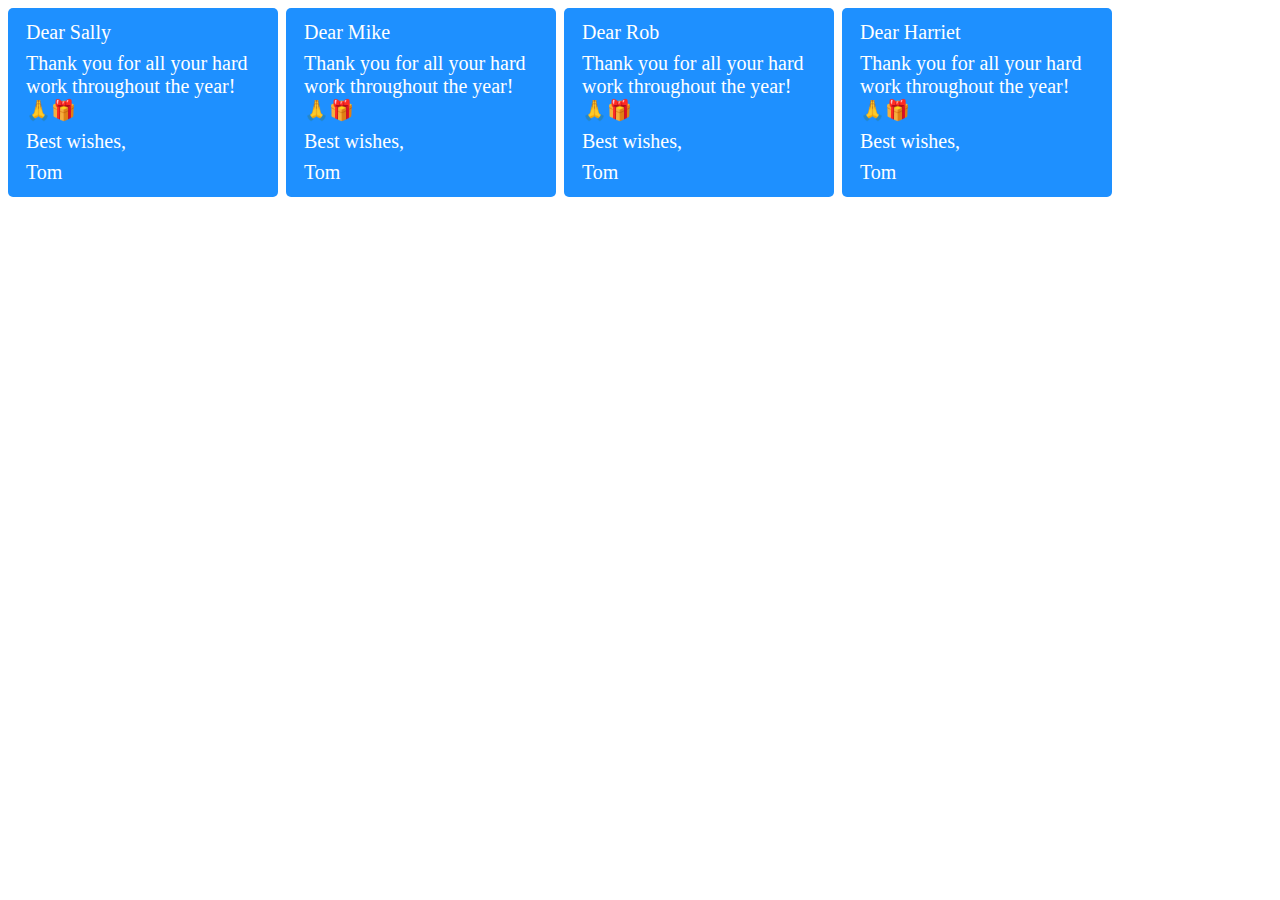
<file: Challenge 10/index.html>
<!doctype html>
<html>

<head>
	<title>10</title>
	<link rel="stylesheet" href="index.css">
</head>

<body>
	<div id="labels-container" class="labels-container"></div>

	<script src="index.js"></script>
</body>

</html>
</file>
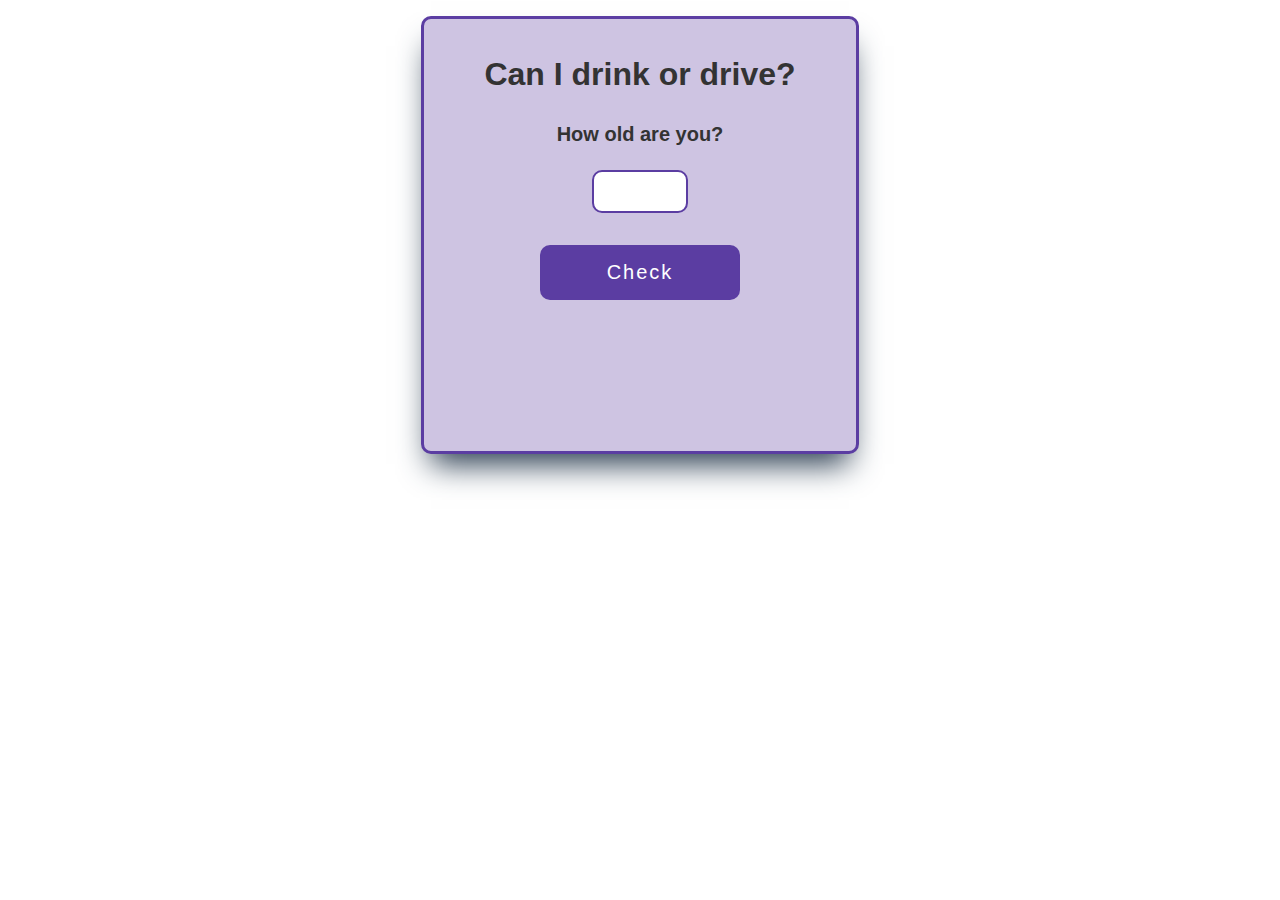
<file: Challenge 12 Drink and Drive age/index.html>
<!doctype html>
<html>
    <head>
        <title>Am I Old Enough?</title>
        <link rel="stylesheet" href="index.css">
    </head>
    <body>
        <main>
            <h1>Can I drink or drive?</h1>
            <div class="input-container">  
                <label for="age">How old are you?</label>
                <input type="number" id="age" name="age"/>
            </div>        
            <button id="btn-check">Check</button>          
            <p id="result-display"></p>
        </main>
        <script src="index.js"></script>
    </body>
</html>
</file>
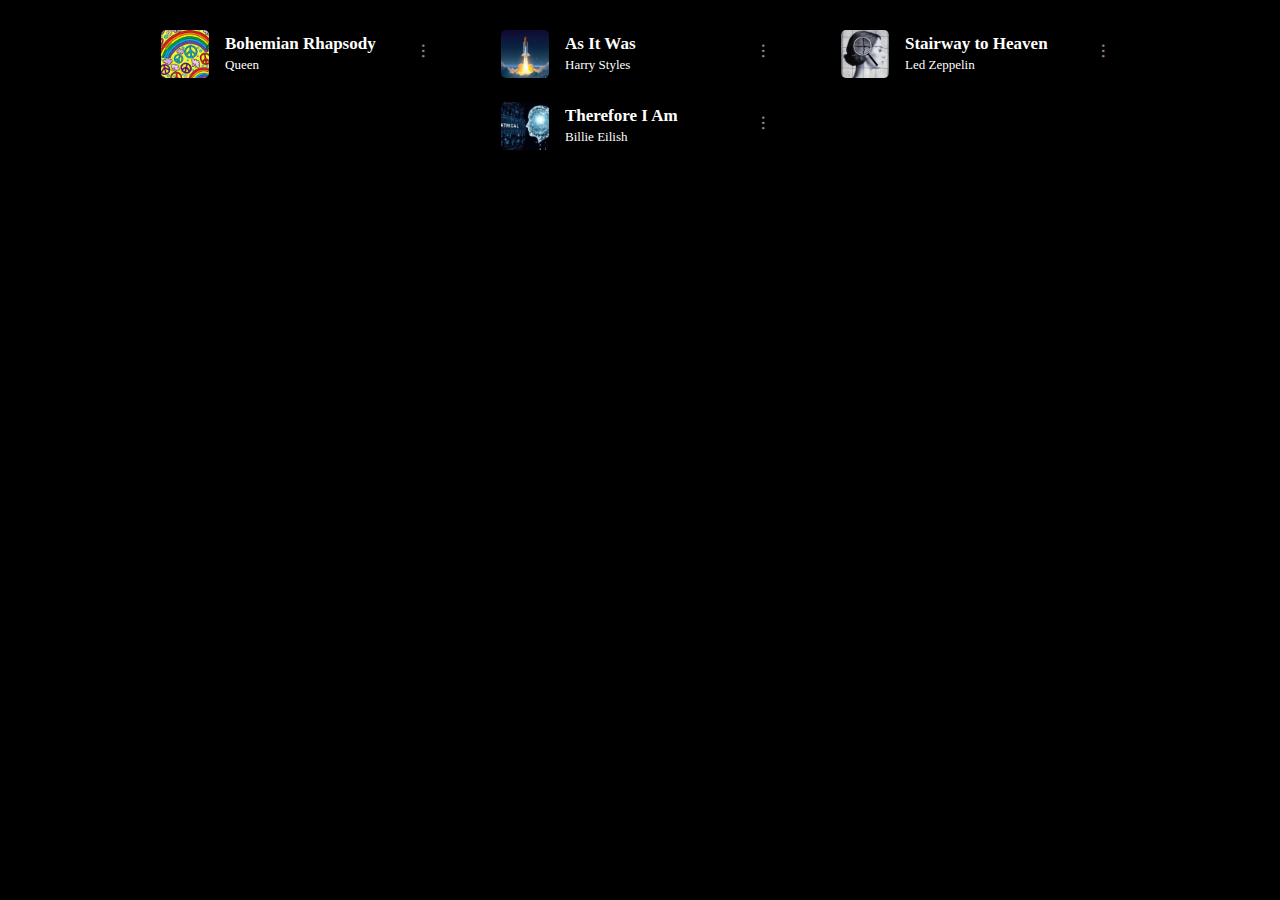
<file: Challenge 2/index.html>
<!DOCTYPE html>
<html>

	<head>
		<link rel="stylesheet" href="index.css">
	</head>

	<body>
		<div class="container" id="container"></div>
		<script src="index.js" type="module"></script>
	</body>

</html>
</file>
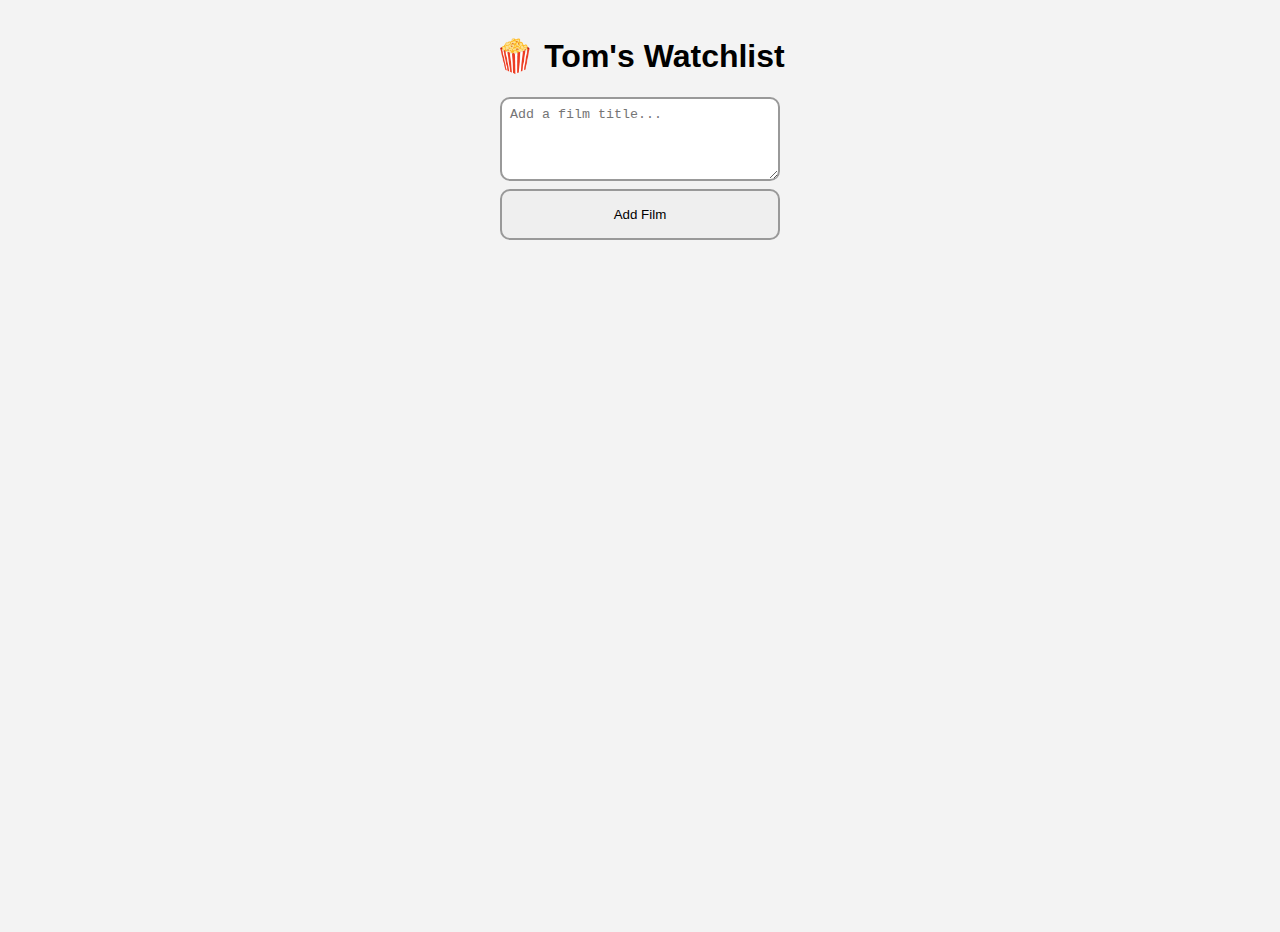
<file: Challenge 4/index.html>
<!doctype html>
<html>

<head>
	<title>Film List App</title>
	<link rel="stylesheet" href="index.css">
</head>

<body>
	<section class="film-list-app" id="film-list-app">
        <h1>🍿 Tom's Watchlist</h1>
		<div class="input-container">
			<textarea placeholder="Add a film title..." id="film-input"></textarea>
			<button id="add-btn">Add Film</button>
		</div>
		<div class="film-list" id="film-list">
			<!-- films go here -->
		</div>
	</section>
	<script src="index.js"></script>
</body>

</html>
</file>
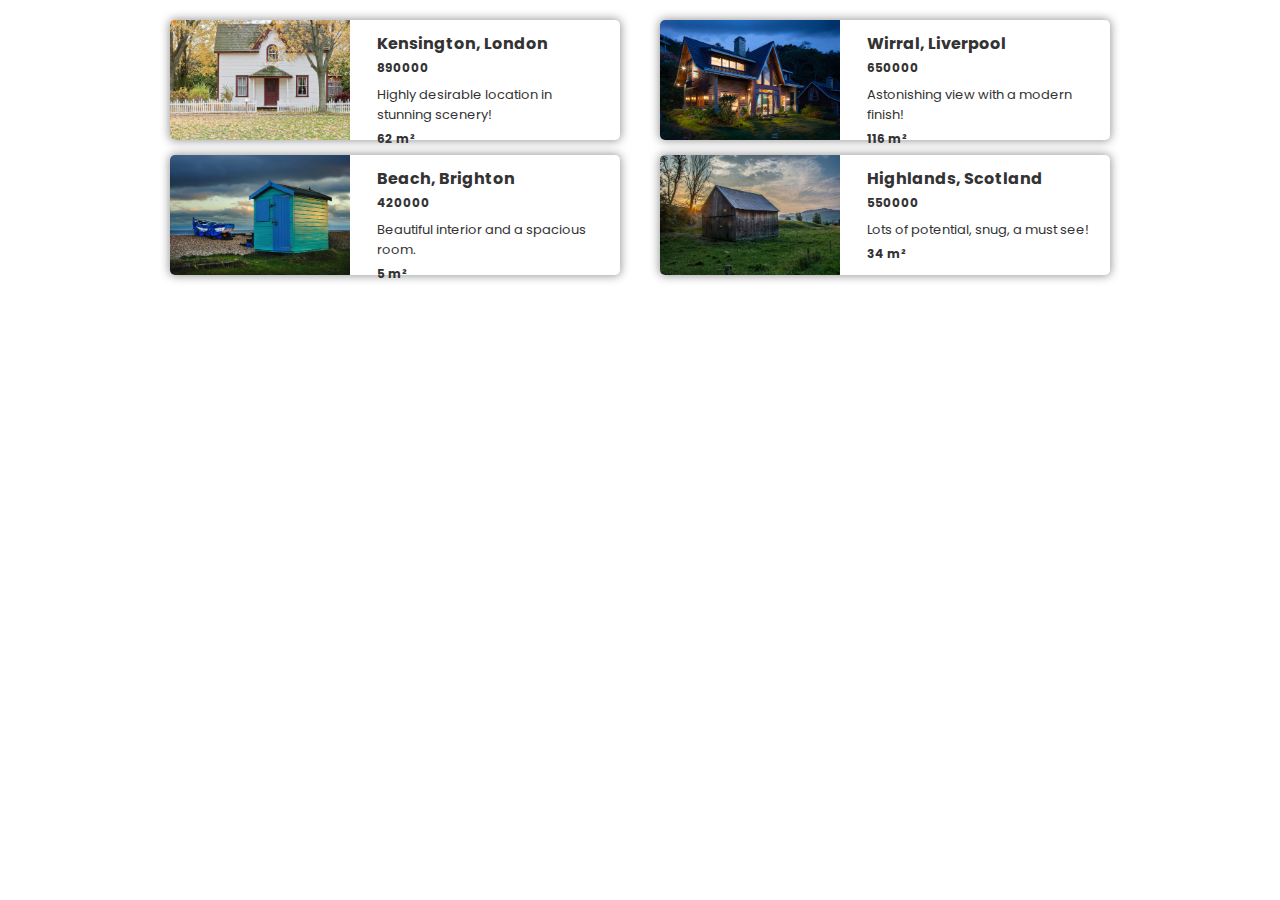
<file: Challenge 9/index.html>
<!doctype html>
<html>

	<head>
		<title>Houses for Sale</title>
		<link rel="stylesheet" href="index.css">
		<link rel="preconnect" href="https://fonts.googleapis.com">
		<link rel="preconnect" href="https://fonts.gstatic.com" crossorigin>
		<link href="https://fonts.googleapis.com/css2?family=Poppins:wght@400;700&display=swap" rel="stylesheet">
	</head>

	<body>
		<section class="container" id="container"></section>
		<script src="index.js" type="module"></script>
	</body>

</html>
</file>
<file: Challenge 10/index.css>
html, body {
  margin: 0;
  padding: 0;
  font-family: 'Poppins';
}

.labels-container {
  display: flex;
  flex-wrap: wrap;
  gap: 8px;
  padding: 8px;
}

p {
  margin: 8px;
  font-size: 20px;
}

.label-card {
  border-radius: 5px;
  width: 250px;
  padding: 5px 10px;
  color: white;
  background-color: dodgerblue;
}
</file>
<file: Challenge 12 Drink and Drive age/index.css>
body {
  margin: 0;
  color: #333333;
  font-family: Verdana, Geneva, Tahoma, sans-serif;
}

main {
  width: 400px;
  height: 400px;
  border: 3px solid #5b3da2;
  border-radius: 10px;
  margin: 16px auto;
  padding: 16px;
  box-shadow: #26394d 0px 20px 30px -10px;
  background-color: #cec4e2;
  display: flex;
  flex-direction: column;
}

h1 {
  text-align: center;
}

button {
  background-color: #5b3da2;
  color: #ffffff;
  border: none;
  border-radius: 10px;
  padding: 16px;
  margin: 32px auto;
  width: 200px;
  font-size: 20px;
  letter-spacing: 2px;
  cursor: pointer;
  transition: transform 0.3s ease-in-out;
}

button:hover {
  transform: scale(1.1);
}

.input-container {
  display: flex;
  flex-direction: column;
}

label {
  margin: 8px auto 24px auto;
  font-size: 20px;
  font-weight: bold;
}

p {
  margin: 0 auto;
  text-align: center;
  font-size: 24px;
  width: 280px;
}

input[type=number] {
  height: 37px;
  width: 80px;
  margin: auto;
  border-radius: 10px;
  border: 2px solid #5b3da2;
  padding-left: 10px;
}
</file>
<file: Challenge 2/index.css>
body {
    background-color: #000000;
    margin: 0;
    color: white;
    font-size: 16px;
}

.container {
    display: flex;
    flex-wrap: wrap;
    justify-content: center;
    padding: 20px;
}

.card {
    display: flex;
    justify-content: space-between;
    background: #000000;
    width: 100%; 
    max-width: 300px;
    padding: 0 11px;
    box-sizing: border-box;
    transition: box-shadow 0.3s ease;
    margin: 0 20px 5px 20px;
    border-radius: 5px;
}

.card-start {
    display: flex;
    flex-direction: column;
    justify-content: center;
}

.card img {
   width: 48px; 
   border-radius: 5px;
}
.card-mid {
    display: flex;
    flex-direction: column;
    justify-content: center;
    width: 100%;
    margin-left: 16px;
}

.card:hover {
    box-shadow: 0 0px 15px rgba(255, 255, 255, .8);
}

h4.card-title {  
    font-size: 17px;
    margin: 0 0 3px 0;
}

.card-artist {
    font-size: 13px;
    margin: 0;
}

.card-menu {
    font-size: 21px;
    color: #888888;
    transform: rotate(90deg);
    width: 21px;
    cursor: pointer;
}

.card-menu:hover {
    color: #ffffff;
}
</file>
<file: Challenge 4/index.css>
html, body {
  margin: 0;
  font-family: Verdana, Geneva, Tahoma, sans-serif;
  background-color: #f3f3f3;
}

.film-list-app {
  padding: 16px;
  display: flex;
  flex-direction: column;
  align-items: center;
  justify-content: flex-start;
  height: 100vh;
  font-family: Arial, sans-serif;
  max-width: 400px;
  margin: 0 auto;
}

.film-list {
  width: 50%;
  margin-bottom: 2rem;
  text-align: left;
}

.film-item {
  border-bottom: 1px solid #ddd;
  padding: 1rem;
  font-size: 1.2rem;
}

.input-container {
  width: 70%;
  display: flex;
  flex-direction: column;
  justify-content: space-between;
}

.input-container textarea {
  height: 64px;
  padding: 8px;
}

.input-container button {
  margin-top: 8px;
  padding: 16px;
}

.input-container button, .input-container textarea {
  border: 2px solid #999;;
  border-radius: 10px;
}
</file>
<file: Challenge 9/index.css>
body {
    margin: 0;
    color: #333;
    font-family: 'Poppins';
}

.container {
    display: flex;
    flex-wrap: wrap;
    justify-content: center;
    padding: 20px;
}

.card {
    display: flex;
    min-width: 400px;
    max-width: 450px;
    box-shadow: 0px 0px 10px 1px #999;
    margin: 0 20px 15px 20px;
    border-radius: 5px;
    max-height: 120px;
}

.card img {
   border-top-left-radius: 5px;
   border-bottom-left-radius: 5px;
   height: 100%;
}

.card-right {
    display: flex;
    flex-direction: column;
    justify-content: space-around;
    margin-left: 16px;
    padding: 11px;
}

h2{  
    font-size: 16px;
    margin: 0 0 3px 0;
}

h3{  
    font-size: 12px;
    margin: 0 0 3px 0;
}

p {
    font-size: 13px;
    margin: 5px 0 5px 0;
}
</file>
